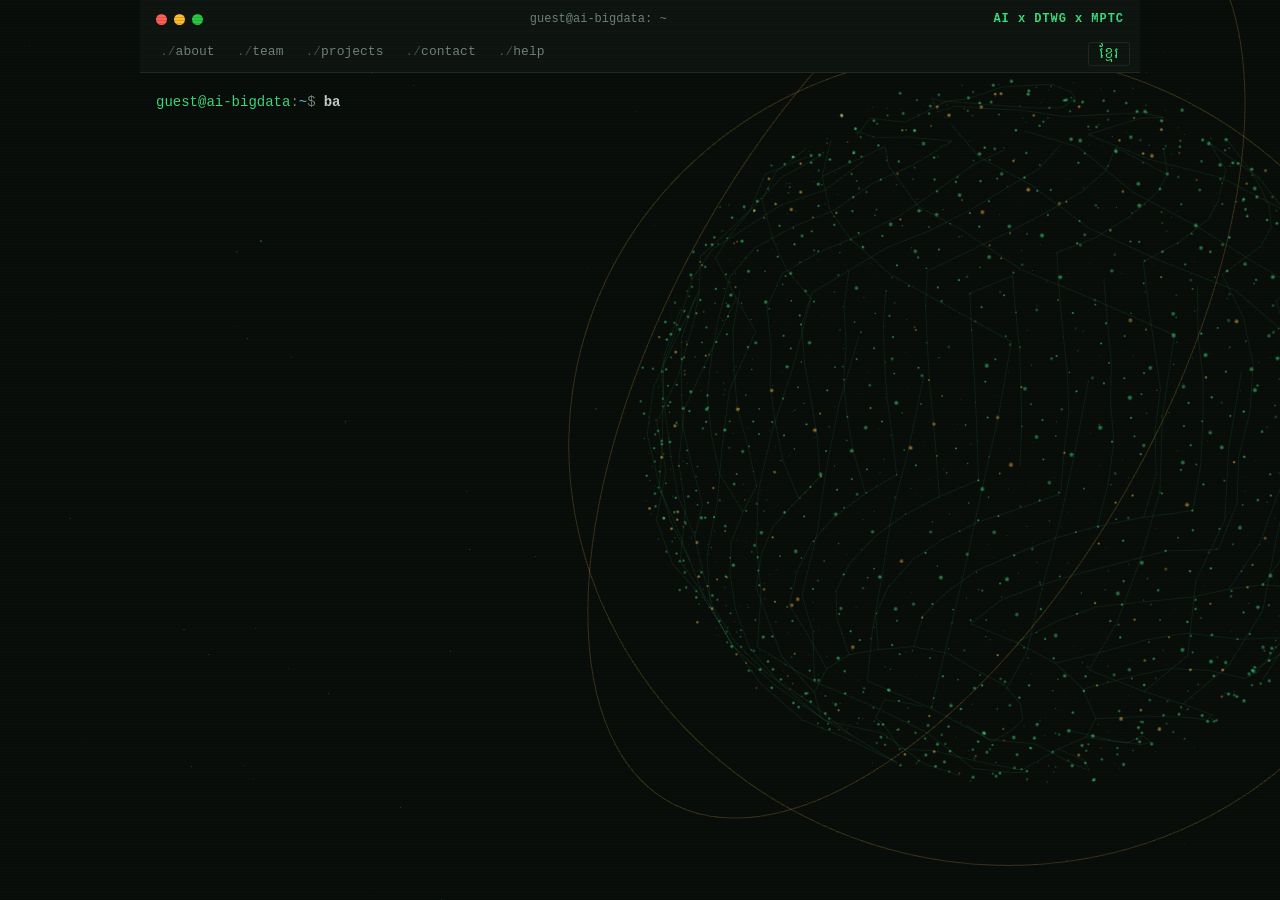
<file: index.html>
<!doctype html>
<!--
==================================================================================
|| AI & Big Data, DTWG | Home page                                              ||
||                                                                              ||
|| Page shell for the terminal. Content is in assets/js/data.js and is          ||
|| drawn by assets/js/terminal.js.                                              ||
||                                                                              ||
|| Developed by : KONG Vungsovanreach                                           ||
|| Position     : Lead, AI & Big Data Sub Working Group, DTWG (MPTC)            ||
|| Date         : 20 November 2026                                              ||
|| Repository   : https://github.com/ai-dtwg/ai-dtwg.github.io                  ||
==================================================================================
-->
<html lang="en" data-theme="green">
<head>
  <meta charset="utf-8">
  <meta name="viewport" content="width=device-width, initial-scale=1, viewport-fit=cover">
  <title>AI &amp; Big Data | DTWG Sub Working Group</title>
  <meta name="description" content="AI &amp; Big Data sub working group of the Digital Transformation Working Group (DTWG). Team, projects and contact.">
  <link rel="canonical" href="https://ai-dtwg.com/">
  <meta property="og:title" content="AI &amp; Big Data | DTWG Sub Working Group">
  <meta property="og:description" content="Team, projects and contact.">
  <meta property="og:type" content="website">
  <meta property="og:url" content="https://ai-dtwg.com/">
  <meta property="og:site_name" content="AI &amp; Big Data, DTWG">
  <meta property="og:image" content="https://ai-dtwg.com/assets/img/og.png">
  <meta property="og:image:width" content="1200">
  <meta property="og:image:height" content="630">
  <meta property="og:image:alt" content="AI &amp; Big Data, a sub working group of DTWG at the Ministry of Post and Telecommunications">
  <meta name="twitter:card" content="summary_large_image">
  <meta name="twitter:image" content="https://ai-dtwg.com/assets/img/og.png">
  <meta name="theme-color" content="#0a0e0b">
  <link rel="icon" type="image/svg+xml" href="assets/img/logo.svg">
  <link rel="preload" href="assets/fonts/KhmerDigital-Regular.woff2" as="font" type="font/woff2" crossorigin>
  <link rel="stylesheet" href="assets/css/style.css">
  <script>
    // Set theme and effects before first paint. Effects default to off when the visitor prefers reduced motion.
    (function () {
      var d = document.documentElement, fx = null, theme = null;
      try { fx = localStorage.getItem("fx"); theme = localStorage.getItem("theme"); } catch (e) {}
      if (/^(green|amber|ice|paper)$/.test(theme)) d.dataset.theme = theme;
      d.dataset.fx = fx === "on" || fx === "off" ? fx : (matchMedia("(prefers-reduced-motion: reduce)").matches ? "off" : "on");
    })();
  </script>
</head>
<body>
  <canvas id="bg" aria-hidden="true"></canvas>
  <div class="term">
    <header class="bar">
      <div class="bar-top">
        <span class="dots" aria-hidden="true"><i></i><i></i><i></i></span>
        <span class="bar-title" id="bar-title">guest@ai-bigdata: ~</span>
        <span class="bar-org">AI x DTWG x MPTC</span>
      </div>
      <nav class="tabs" aria-label="Sections">
        <button type="button" data-cmd="about">about</button>
        <button type="button" data-cmd="team">team</button>
        <button type="button" data-cmd="projects">projects</button>
        <button type="button" data-cmd="contact">contact</button>
        <button type="button" data-cmd="help">help</button>
        <button type="button" class="lang-toggle" id="lang-toggle" data-cmd="lang" lang="km">ខ្មែរ</button>
      </nav>
    </header>

    <main class="screen" id="screen">
      <div id="out" aria-live="polite"></div>

      <form class="prompt" id="prompt" autocomplete="off">
        <label for="cmd" class="ps1" id="ps1"></label>
        <input id="cmd" name="cmd" type="text" inputmode="text" autocomplete="off" autocapitalize="off"
               autocorrect="off" spellcheck="false" aria-label="Terminal command. Type help for a list." enterkeyhint="go">
      </form>

      <noscript>
        <p>AI &amp; Big Data is a sub working group of the Digital Transformation Working Group (DTWG) at the
        Ministry of Post and Telecommunications of Cambodia. It works on computer vision, Khmer language technology,
        LLM applications and data analytics. This page needs JavaScript to show the team and projects.</p>
      </noscript>
    </main>
  </div>

  <script src="assets/js/data.js"></script>
  <script src="assets/js/terminal.js"></script>
  <script type="module" src="assets/js/scene.js"></script>
</body>
</html>
</file>
<file: assets/css/style.css>
/*
==================================================================================
|| AI & Big Data, DTWG | Styles                                                 ||
||                                                                              ||
|| Themes, terminal layout, cards, popups, motion and small-screen rules.       ||
|| Colors are CSS variables set per theme on the <html> element.                ||
||                                                                              ||
|| Developed by : KONG Vungsovanreach                                           ||
|| Position     : Lead, AI & Big Data Sub Working Group, DTWG (MPTC)            ||
|| Date         : 20 November 2026                                              ||
|| Repository   : https://github.com/ai-dtwg/ai-dtwg.github.io                  ||
==================================================================================
*/

/* ── fonts ────────────────────────────────────────────── */
/* Khmer Digital by MPTC, SIL Open Font License 1.1 (see assets/fonts/OFL.txt) */
@font-face {
  font-family: "Khmer Digital";
  src: url("../fonts/KhmerDigital-Regular.woff2") format("woff2");
  font-weight: 400;
  font-display: swap;
}
@font-face {
  font-family: "Khmer Digital";
  src: url("../fonts/KhmerDigital-Medium.woff2") format("woff2");
  font-weight: 500;
  font-display: swap;
}
@font-face {
  font-family: "Khmer Digital";
  src: url("../fonts/KhmerDigital-Bold.woff2") format("woff2");
  font-weight: 700;
  font-display: swap;
}

/* ── themes ───────────────────────────────────────────── */
:root {
  --bg: #0a0e0b;
  --panel: #0f1511;
  --line: #1e2b22;
  --fg: #c7d5cb;
  --dim: #71857a;
  --accent: #3ee07f;
  --accent-2: #f5b942;
  --link: #62c9ff;
  --err: #ff6f6f;
  --glow: rgba(62, 224, 127, 0.18);
  /* Latin renders in the monospace face; Khmer falls through to Khmer Digital */
  --mono: ui-monospace, "SF Mono", SFMono-Regular, "JetBrains Mono", "Cascadia Mono", Menlo, Consolas,
    "Liberation Mono", "DejaVu Sans Mono", "Khmer Digital", monospace;
  --khmer: "Khmer Digital", "Khmer OS Battambang", "Noto Sans Khmer", sans-serif;
}
[data-theme="amber"] {
  --bg: #0f0b05; --panel: #161008; --line: #2e2212; --fg: #e2cfa8; --dim: #8d7a55;
  --accent: #ffb62e; --accent-2: #ff7a45; --link: #ffd98a; --glow: rgba(255, 182, 46, 0.18);
}
[data-theme="ice"] {
  --bg: #080c12; --panel: #0d131c; --line: #1b2636; --fg: #c5d2e2; --dim: #6c7d93;
  --accent: #5cc8ff; --accent-2: #b392f0; --link: #7ee0c3; --glow: rgba(92, 200, 255, 0.18);
}
[data-theme="paper"] {
  --bg: #f6f4ee; --panel: #ece9e0; --line: #d5d0c2; --fg: #2b2f2c; --dim: #71756f;
  --accent: #14773f; --accent-2: #a85d00; --link: #0b5fa8; --err: #b3261e; --glow: transparent;
}

/* ── base ─────────────────────────────────────────────── */
* { box-sizing: border-box; }
html { -webkit-text-size-adjust: 100%; text-size-adjust: 100%; scroll-behavior: smooth; overflow-x: clip; }
body {
  margin: 0;
  background: var(--bg);
  color: var(--fg);
  font: 14px/1.7 var(--mono);
  -webkit-font-smoothing: antialiased;
}
::selection { background: var(--accent); color: var(--bg); }
a { color: var(--link); text-decoration: underline dashed 1px; text-underline-offset: 4px; }
a:hover, a:focus-visible { color: var(--accent); }
:focus-visible { outline: 1px solid var(--accent); outline-offset: 2px; }
[lang="km"], .km { font-family: var(--khmer); line-height: 1.9; }

.term { position: relative; z-index: 1; max-width: 1000px; margin: 0 auto; min-height: 100vh; min-height: 100dvh; display: flex; flex-direction: column; }

/* ── title bar + section tabs ─────────────────────────── */
.bar { position: sticky; top: 0; z-index: 5; background: var(--panel); border-bottom: 1px solid var(--line); }
.bar { padding-top: env(safe-area-inset-top); }
.bar-top { display: flex; align-items: center; gap: 12px; padding: 9px max(16px, env(safe-area-inset-right)) 6px max(16px, env(safe-area-inset-left)); }
.dots { display: inline-flex; gap: 7px; }
.dots i { width: 11px; height: 11px; border-radius: 50%; background: #ff5f57; }
.dots i:nth-child(2) { background: #febc2e; }
.dots i:nth-child(3) { background: #28c840; }
.bar-title { flex: 1; text-align: center; color: var(--dim); font-size: 12px; white-space: nowrap; overflow: hidden; text-overflow: ellipsis; }
.bar-org { color: var(--accent); font-weight: 700; font-size: 12px; letter-spacing: 0.08em; white-space: nowrap; }
.tabs { display: flex; gap: 2px; padding: 0 10px; overflow-x: auto; scrollbar-width: none; }
.tabs::-webkit-scrollbar { display: none; }
.tabs button {
  font: inherit; font-size: 13px; color: var(--dim); background: none; border: 0;
  border-bottom: 2px solid transparent; padding: 6px 10px 7px; cursor: pointer; white-space: nowrap;
}
.tabs button::before { content: "./"; opacity: 0.55; }
.tabs button:hover, .tabs button:focus-visible { color: var(--fg); }
.tabs button.on { color: var(--accent); border-bottom-color: var(--accent); }
.tabs .lang-toggle {
  margin-left: auto; align-self: center; font-family: var(--khmer); font-size: 13px; line-height: 1.6; color: var(--accent);
  border: 1px solid var(--line); border-radius: 3px; padding: 1px 10px; flex: none;
}
.tabs .lang-toggle::before { content: none; }
.tabs .lang-toggle .short { display: none; }
.tabs .lang-toggle:hover, .tabs .lang-toggle:focus-visible { border-color: var(--accent); color: var(--accent); }
/* Khmer needs more room between lines than Latin text */
html[lang="km"] body { line-height: 1.95; }
html[lang="km"] .card .bio { line-height: 1.85; }

/* ── screen ───────────────────────────────────────────── */
.screen {
  flex: 1; cursor: text; min-width: 0; overflow-wrap: break-word;
  padding: 18px max(16px, env(safe-area-inset-right)) calc(35vh + env(safe-area-inset-bottom)) max(16px, env(safe-area-inset-left));
}
.entry { scroll-margin-top: 92px; margin-bottom: 18px; }
.echo { display: flex; flex-wrap: wrap; gap: 0 8px; }
.echo .typed { color: var(--fg); font-weight: 600; word-break: break-word; }
.ps1 { color: var(--accent); white-space: nowrap; user-select: none; }
.ps1 .path { color: var(--link); }
.ps1 .sep { color: var(--dim); }
.outp { margin-top: 6px; min-width: 0; }
.outp p { margin: 0 0 10px; max-width: 78ch; }
.dim { color: var(--dim); }
.err { color: var(--err); }
.ok { color: var(--accent); }
.kbd { color: var(--accent); cursor: pointer; border: 0; background: none; font: inherit; padding: 0; border-bottom: 1px dashed currentColor; }
.kbd:hover { color: var(--accent-2); }

.prompt { display: flex; align-items: baseline; gap: 8px; }
.prompt input {
  flex: 1; min-width: 0; font: inherit; font-weight: 600; color: var(--fg); background: none; border: 0; outline: 0;
  padding: 0; caret-color: var(--accent); caret-shape: block;
}
.prompt.busy { visibility: hidden; }

/* ── banner ───────────────────────────────────────────── */
.banner {
  margin: 4px 0 12px; color: var(--accent); font: inherit; line-height: 1.12; overflow: hidden;
  font-size: clamp(5px, 2.15vw, 15px); text-shadow: 0 0 14px var(--glow);
}
.banner-meta { margin: 0 0 4px; }
.banner-meta .km { display: block; color: var(--fg); font-size: 16px; font-weight: 500; }
.banner-meta .org { color: var(--dim); }
.tagline { color: var(--accent-2); }
.ministry {
  text-decoration: none; display: inline-flex; align-items: center; gap: 12px; margin: 4px 0 6px; padding: 8px 14px 8px 8px; max-width: 100%;
  border: 1px solid var(--line); border-radius: 3px; background: var(--panel); color: var(--fg);
}
.ministry:hover, .ministry:focus-visible { border-color: var(--accent); color: var(--fg); }
.ministry img { flex: none; width: 44px; height: 44px; background: #fff; border-radius: 50%; }
.ministry span { display: block; min-width: 0; }
.ministry .km { font-weight: 500; line-height: 1.7; }
.ministry .en { color: var(--dim); font-size: 13px; line-height: 1.5; }

/* ── section output ───────────────────────────────────── */
.h { margin: 2px 0 10px; font-size: inherit; font-weight: 700; color: var(--accent); display: flex; flex-wrap: wrap; align-items: baseline; gap: 4px 12px; }
.h::before { content: "##"; color: var(--dim); font-weight: 400; }
.h .km { color: var(--dim); font-weight: 400; }
.sub { margin: 16px 0 8px; color: var(--dim); font-weight: 400; font-size: inherit; }
.sub::before { content: "── "; }

.kv { display: grid; grid-template-columns: max-content 1fr; gap: 2px 18px; margin: 0 0 10px; }
.kv dt { color: var(--accent-2); }
.kv dd { margin: 0; min-width: 0; overflow-wrap: anywhere; }

/* ── team cards ───────────────────────────────────────── */
.grid { display: grid; grid-template-columns: repeat(auto-fill, minmax(min(290px, 100%), 1fr)); gap: 10px; margin: 0; padding: 0; list-style: none; align-items: start; }
.card { border: 1px solid var(--line); background: var(--panel); padding: 12px 14px; border-radius: 3px; min-width: 0; }
.card:hover { border-color: var(--accent); }
.card-head { display: flex; gap: 12px; align-items: center; margin-bottom: 8px; }
.avatar {
  flex: none; width: 40px; height: 40px; display: grid; place-items: center; border: 1px solid var(--accent);
  color: var(--accent); font-weight: 700; border-radius: 3px;
}
.card .name { font-weight: 700; color: var(--fg); line-height: 1.35; }
.card .name .km { display: block; font-weight: 400; color: var(--dim); font-size: 13px; }
.card .role { color: var(--accent-2); font-size: 13px; }
.card .meta { color: var(--dim); font-size: 13px; overflow-wrap: anywhere; }
.card .bio { margin: 0 0 8px; font-size: 13px; line-height: 1.6; max-width: none; }
.tags { list-style: none; margin: 0 0 8px; padding: 0; display: flex; flex-wrap: wrap; gap: 6px; }
.tags li { font-size: 12px; line-height: 1.5; color: var(--accent); border: 1px solid var(--line); padding: 1px 7px; border-radius: 2px; }

/* ── profiles, chips and project rows ─────────────────── */
.card[data-open], .proj[data-open] { cursor: pointer; }
.avatar { position: relative; overflow: hidden; }
.avatar img { position: absolute; inset: 0; width: 100%; height: 100%; object-fit: cover; }
.avatar.tiny { width: 22px; height: 22px; font-size: 10px; border-radius: 2px; }
.chips { list-style: none; margin: 0 0 8px; padding: 0; display: flex; flex-wrap: wrap; gap: 8px; }
.chip {
  display: inline-flex; align-items: center; gap: 8px; font: inherit; font-size: 13px; color: var(--fg); cursor: pointer;
  background: none; border: 1px solid var(--line); border-radius: 3px; padding: 4px 10px 4px 5px; min-height: 32px;
}
.chip:not(:has(.avatar)) { padding-left: 10px; }
.chip:hover, .chip:focus-visible { border-color: var(--accent); color: var(--accent); }
.crew { display: flex; gap: 4px; margin: 2px 0 4px; }
.proj .more { margin-top: 2px; font-size: 13px; }
.proj .more .kbd::before { content: "→ "; }
.shot { display: block; max-width: 100%; height: auto; margin: 0 0 14px; border: 1px solid var(--line); border-radius: 4px; }
.card .more { margin-top: 2px; }
.card .more .kbd::before { content: "→ "; }
.tip { margin-top: 12px; }
.profile { display: flex; align-items: center; gap: 14px; margin: 2px 0 12px; }
.profile-name { margin: 0; font-size: 16px; font-weight: 700; color: var(--fg); line-height: 1.4; }
.profile-name .km { display: block; font-weight: 400; color: var(--dim); font-size: 14px; }
.profile .role { color: var(--accent-2); }
.avatar.big { width: 56px; height: 56px; font-size: 18px; }
.rows { list-style: none; margin: 0 0 6px; padding: 0; display: grid; gap: 8px; max-width: 78ch; }
.rows li { display: grid; grid-template-columns: 1fr auto; gap: 0 16px; border-left: 2px solid var(--line); padding-left: 12px; }
.rows .row-title { color: var(--fg); font-weight: 600; }
.rows .row-years { color: var(--dim); font-size: 13px; white-space: nowrap; grid-column: 2; grid-row: 1; }
.rows .row-place { color: var(--dim); font-size: 13px; grid-column: 1 / -1; }

/* ── member popup ─────────────────────────────────────── */
html.modal-open { overflow: hidden; }
.modal {
  width: min(700px, calc(100vw - 24px)); max-width: none; max-height: min(88vh, 860px); max-height: min(88dvh, 860px);
  padding: 0; border: 1px solid var(--line); border-radius: 8px; background: var(--bg); color: var(--fg);
  overflow: hidden; box-shadow: 0 30px 80px -20px rgba(0, 0, 0, 0.8);
}
.modal[open] { display: flex; flex-direction: column; }
.modal::backdrop { background: rgba(0, 0, 0, 0.62); -webkit-backdrop-filter: blur(4px); backdrop-filter: blur(4px); }
.modal-bar { display: flex; align-items: center; gap: 12px; padding: 8px 10px 8px 14px; background: var(--panel); border-bottom: 1px solid var(--line); }
.modal-count { color: var(--dim); font-size: 12px; white-space: nowrap; }
.modal-body { flex: 1; min-height: 0; overflow-y: auto; overscroll-behavior: contain; padding: 18px 18px 8px; scrollbar-width: none; }
.modal-body::-webkit-scrollbar { display: none; }
.modal-body > p { max-width: none; }
.modal-nav { display: flex; justify-content: space-between; gap: 10px; padding: 10px; background: var(--panel); border-top: 1px solid var(--line); }
.modal-nav button, .modal-close {
  font: inherit; font-size: 13px; color: var(--accent); background: none; border: 1px solid var(--line); border-radius: 3px;
  padding: 5px 12px; min-height: 34px; cursor: pointer; min-width: 0; display: inline-flex; align-items: center; white-space: pre;
}
.modal-close { color: var(--dim); font-size: 12px; padding: 2px 9px; min-height: 28px; }
.modal-nav button:hover, .modal-close:hover { border-color: var(--accent); color: var(--accent); }
.modal-nav .who { overflow: hidden; text-overflow: ellipsis; }

.plist { list-style: none; margin: 0; padding: 0; display: grid; gap: 10px; }
.proj { border-left: 2px solid var(--line); padding: 2px 0 2px 14px; }
.proj:hover { border-left-color: var(--accent); }
.proj-head { display: flex; flex-wrap: wrap; align-items: baseline; gap: 2px 12px; }
.proj-name { font-weight: 700; color: var(--fg); }
.proj p { margin: 2px 0; }
.proj-for { color: var(--accent-2); font-size: 13px; }
.proj .tags { margin: 6px 0 4px; }
.tag { font-size: 12px; white-space: nowrap; }
.tag.active { color: var(--accent); }
.tag.planned { color: var(--accent-2); }
.tag.done { color: var(--dim); }

.help { display: grid; grid-template-columns: max-content 1fr; gap: 2px 20px; margin: 0; }
.help dt { margin: 0; }
.help dd { margin: 0; color: var(--dim); }


/* ── motion and effects (all off when data-fx="off") ───── */
:root { --shine: #f2fff7; }
[data-theme="amber"] { --shine: #fff6e0; }
[data-theme="ice"] { --shine: #f0faff; }
[data-theme="paper"] { --shine: var(--accent-2); }

#bg {
  position: fixed; inset: 0; z-index: 0; width: 100%; height: 100vh; height: 100lvh;
  pointer-events: none; opacity: 0; transition: opacity 1.4s ease;
}
#bg.on { opacity: 0.6; }
[data-theme="paper"] #bg.on { opacity: 0.45; }
[data-fx="off"] #bg { display: none; }

.bootlog { color: var(--dim); margin-bottom: 14px; }
.tabs button { transition: color 0.2s, border-color 0.2s; }
.card { transition: transform 0.25s ease-out, border-color 0.25s, box-shadow 0.25s; }

[data-fx="on"] .card,
[data-fx="on"] .ministry {
  background: color-mix(in srgb, var(--panel) 72%, transparent);
  -webkit-backdrop-filter: blur(8px); backdrop-filter: blur(8px);
}
[data-fx="on"] .card { transform: perspective(700px) rotateX(var(--rx, 0deg)) rotateY(var(--ry, 0deg)); }
[data-fx="on"] .card:hover { box-shadow: 0 14px 40px -18px var(--accent), 0 0 24px -10px var(--glow); }
[data-fx="on"] .avatar { box-shadow: 0 0 14px -4px var(--accent); }

/* output prints in, one block after another */
@keyframes rise { from { opacity: 0; transform: translateY(10px); filter: blur(4px); } }
@keyframes pop { from { opacity: 0; transform: perspective(700px) translateY(16px) rotateX(-12deg); } }
[data-fx="on"] .outp > *,
[data-fx="on"] .kv > *,
[data-fx="on"] .help > * { animation: rise 0.5s cubic-bezier(0.2, 0.7, 0.2, 1) backwards; }
[data-fx="on"] .grid > li,
[data-fx="on"] .rows > li,
[data-fx="on"] .plist > li { animation: pop 0.55s cubic-bezier(0.2, 0.7, 0.2, 1) backwards; }
[data-fx="on"] :is(.outp, .kv, .help, .grid, .plist, .rows) > :nth-child(2) { animation-delay: 60ms; }
[data-fx="on"] :is(.outp, .kv, .help, .grid, .plist, .rows) > :nth-child(3) { animation-delay: 120ms; }
[data-fx="on"] :is(.outp, .kv, .help, .grid, .plist, .rows) > :nth-child(4) { animation-delay: 180ms; }
[data-fx="on"] :is(.outp, .kv, .help, .grid, .plist, .rows) > :nth-child(5) { animation-delay: 240ms; }
[data-fx="on"] :is(.outp, .kv, .help, .grid, .plist, .rows) > :nth-child(6) { animation-delay: 300ms; }
[data-fx="on"] :is(.outp, .kv, .help, .grid, .plist, .rows) > :nth-child(7) { animation-delay: 360ms; }
[data-fx="on"] :is(.outp, .kv, .help, .grid, .plist, .rows) > :nth-child(n + 8) { animation-delay: 420ms; }

@keyframes modal-in { from { opacity: 0; transform: translateY(18px) scale(0.96); } }
@keyframes slide-right { from { opacity: 0; transform: translateX(28px); } }
@keyframes slide-left { from { opacity: 0; transform: translateX(-28px); } }
@keyframes fade-in { from { opacity: 0; } }
[data-fx="on"] .modal[open] { animation: modal-in 0.3s cubic-bezier(0.2, 0.8, 0.2, 1); }
[data-fx="on"] .modal[open]::backdrop { animation: fade-in 0.3s ease; }
[data-fx="on"] .modal-body.from-right { animation: slide-right 0.3s cubic-bezier(0.2, 0.8, 0.2, 1); }
[data-fx="on"] .modal-body.from-left { animation: slide-left 0.3s cubic-bezier(0.2, 0.8, 0.2, 1); }

/* banner wipes in, then a highlight sweeps across it */
@keyframes wipe { from { clip-path: inset(0 100% 0 0); } to { clip-path: inset(0 0 0 0); } }
@keyframes shimmer { from { background-position: 130% 0; } to { background-position: -130% 0; } }
[data-fx="on"] .outp > .banner {
  background: linear-gradient(100deg, var(--accent) 42%, var(--shine) 50%, var(--accent) 58%) 0 0 / 260% 100%;
  -webkit-background-clip: text; background-clip: text; color: transparent; text-shadow: none;
  filter: drop-shadow(0 0 10px var(--glow));
  animation: wipe 0.9s steps(30) backwards, shimmer 7s linear 1s infinite;
}

/* faint CRT scanlines */
[data-fx="on"] body::after {
  content: ""; position: fixed; inset: 0; z-index: 9; pointer-events: none;
  background: repeating-linear-gradient(to bottom, transparent 0 2px, rgba(0, 0, 0, 0.14) 2px 3px);
}
[data-fx="on"][data-theme="paper"] body::after { content: none; }

/* ── small screens ────────────────────────────────────── */
@media (max-width: 560px) {
  body { font-size: 13px; }
  .ps1 .long { display: none; }
  .screen { padding-top: 14px; padding-left: max(12px, env(safe-area-inset-left)); padding-right: max(12px, env(safe-area-inset-right)); }
  .bar-top { padding-left: max(12px, env(safe-area-inset-left)); padding-right: max(12px, env(safe-area-inset-right)); }
  .tabs { padding: 0 4px; }
  .tabs button { flex: 1 0 auto; padding-inline: 8px; }
  .tabs button::before { content: none; }
  .tabs button { padding-inline: 7px; }
  .tabs .lang-toggle { flex: none; margin-left: 4px; margin-right: 6px; padding-inline: 9px; }
  .tabs .lang-toggle .full { display: none; }
  .tabs .lang-toggle .short { display: inline; }
  .kv, .help { grid-template-columns: 1fr; }
  .kv dd, .help dd { margin-bottom: 8px; }
  .banner-meta .km { font-size: 15px; }
  .grid { gap: 8px; }
  .card { padding: 10px 12px; }
  .outp p { max-width: none; }
  .rows li { grid-template-columns: 1fr; }
  .modal { width: calc(100vw - 16px); max-height: 92vh; max-height: 92dvh; }
  .modal-body { padding: 14px 14px 6px; }
  .modal-bar { gap: 8px; padding-left: 10px; }
  .modal-bar .dots { display: none; }
  .modal-bar .bar-title { text-align: left; }
  .modal-nav button { flex: 1 1 0; justify-content: center; }
  .rows .row-years { grid-column: 1; grid-row: auto; }
}
@media (max-width: 700px) {
  #bg.on { opacity: 0.38; }
}
@media (max-width: 380px) {
  .tabs button { padding-inline: 5px; font-size: 12px; }
  .tabs .lang-toggle { padding-inline: 7px; margin-inline: 2px 4px; }
  .bar-title { visibility: hidden; }
  .avatar { width: 36px; height: 36px; }
}
/* Touch screens: bigger tap targets, and 16px input text so iOS does not zoom on focus */
@media (pointer: coarse) {
  .tabs button { min-height: 44px; }
  .tabs .lang-toggle { min-height: 32px; }
  .prompt { min-height: 44px; align-items: center; }
  .prompt input { font-size: 16px; min-height: 44px; }
  .kbd { padding: 6px 2px; margin: -6px 0; }
  .chip { min-height: 40px; }
  .modal-nav button { min-height: 44px; }
  .modal-close { min-height: 36px; padding-inline: 14px; }
  .card a, .kv a { display: inline-block; padding: 4px 0; }
  .entry { scroll-margin-top: 104px; }
}
/* Phones held sideways: keep the header short */
@media (max-height: 480px) and (orientation: landscape) {
  .bar-top { padding-top: 5px; padding-bottom: 2px; }
  .tabs button { min-height: 36px; padding-block: 4px; }
  .entry { scroll-margin-top: 80px; }
}
@media (prefers-reduced-motion: reduce) {
  html { scroll-behavior: auto; }
}
</file>
